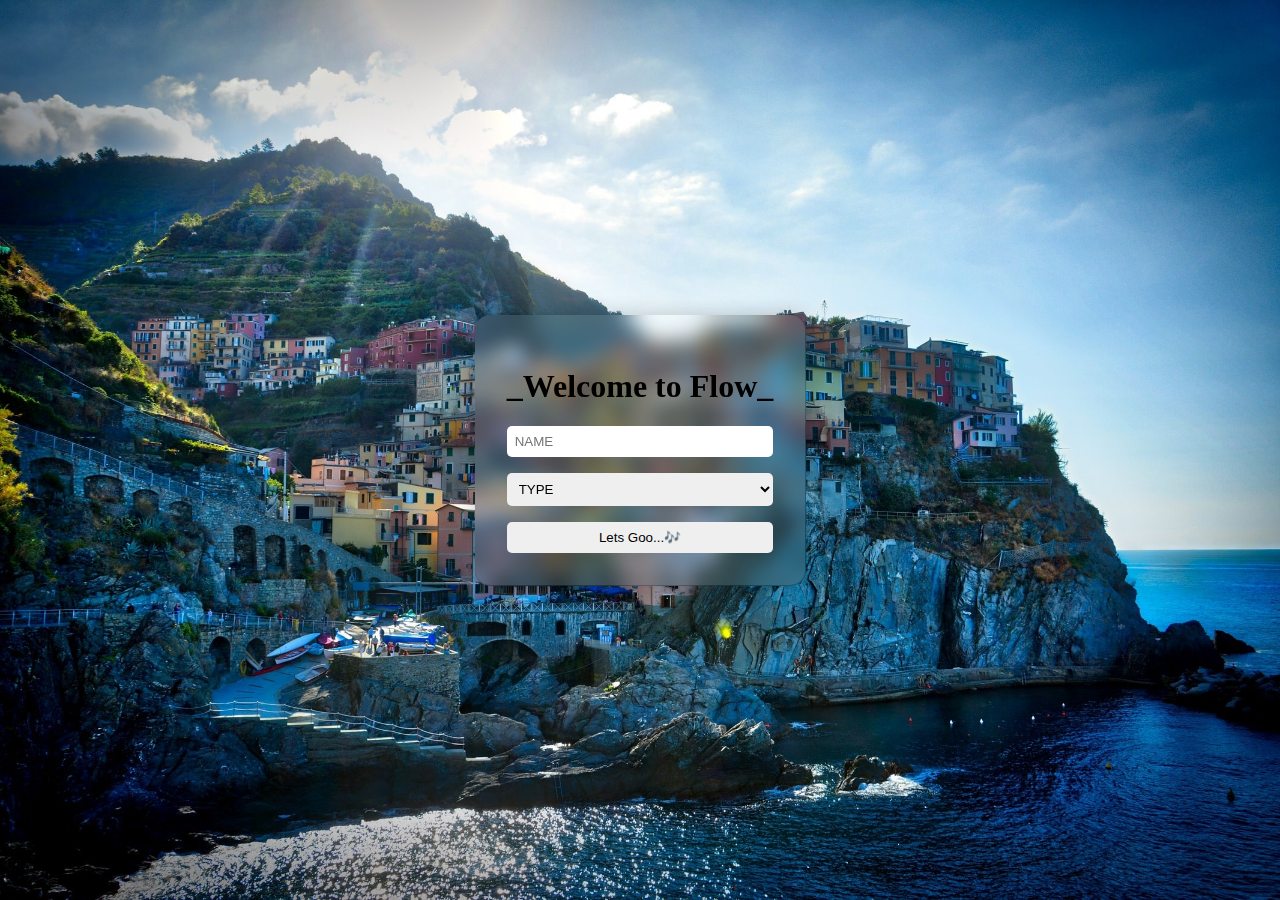
<file: index.html>
<!DOCTYPE html>
<html lang="en">
<head>
    <meta charset="UTF-8">
    <title>Music Player - Welcome</title>
    <link rel="stylesheet" href="css/style.css">
</head>
<body>
    <div class="container">
        <div class="glass-effect">
            <h1> _Welcome to Flow_ </h1>
            <form id="userForm">
                <input type="text" id="userName" placeholder="NAME" required>
                <select id="language" required>
                    <option value="">TYPE</option>
                    <option value="english">English 🎼</option>
                    <option value="hindi">Hindi 🪕</option>
                    <option value="punjabi">Punjabi 🪯</option>
                    <option value="bengali">Bengali 🐅</option>
                </select>
                <button type="submit">Lets Goo...🎶</button>
            </form>
        </div>
    </div>
    <script src="js/script.js"></script>
</body>
</html>
</file>
<file: css/style.css>
body {
    margin: 0;
    height: 100vh;
    background: url('../images/background4.jpg') no-repeat center/cover;
}

.container {
    height: 100vh;
    display: flex;
    justify-content: center;
    align-items: center;
}

.glass-effect {
    background: rgba(255, 255, 255, 0.1);
    backdrop-filter: blur(10px);
    padding: 2rem;
    border-radius: 15px;
    box-shadow: 0 0 20px rgba(0, 0, 0, 0.2);
    animation: fadeIn 1s ease-in;
}

@keyframes fadeIn {
    from { opacity: 0; }
    to { opacity: 1; }
}

/* Form styling */
form {
    display: flex;
    flex-direction: column;
    gap: 1rem;
}

input, select, button {
    padding: 0.5rem;
    border-radius: 5px;
    border: none;
    transition: all 0.3s ease;
}

button:hover {
    transform: scale(1.05);
}
</file>
